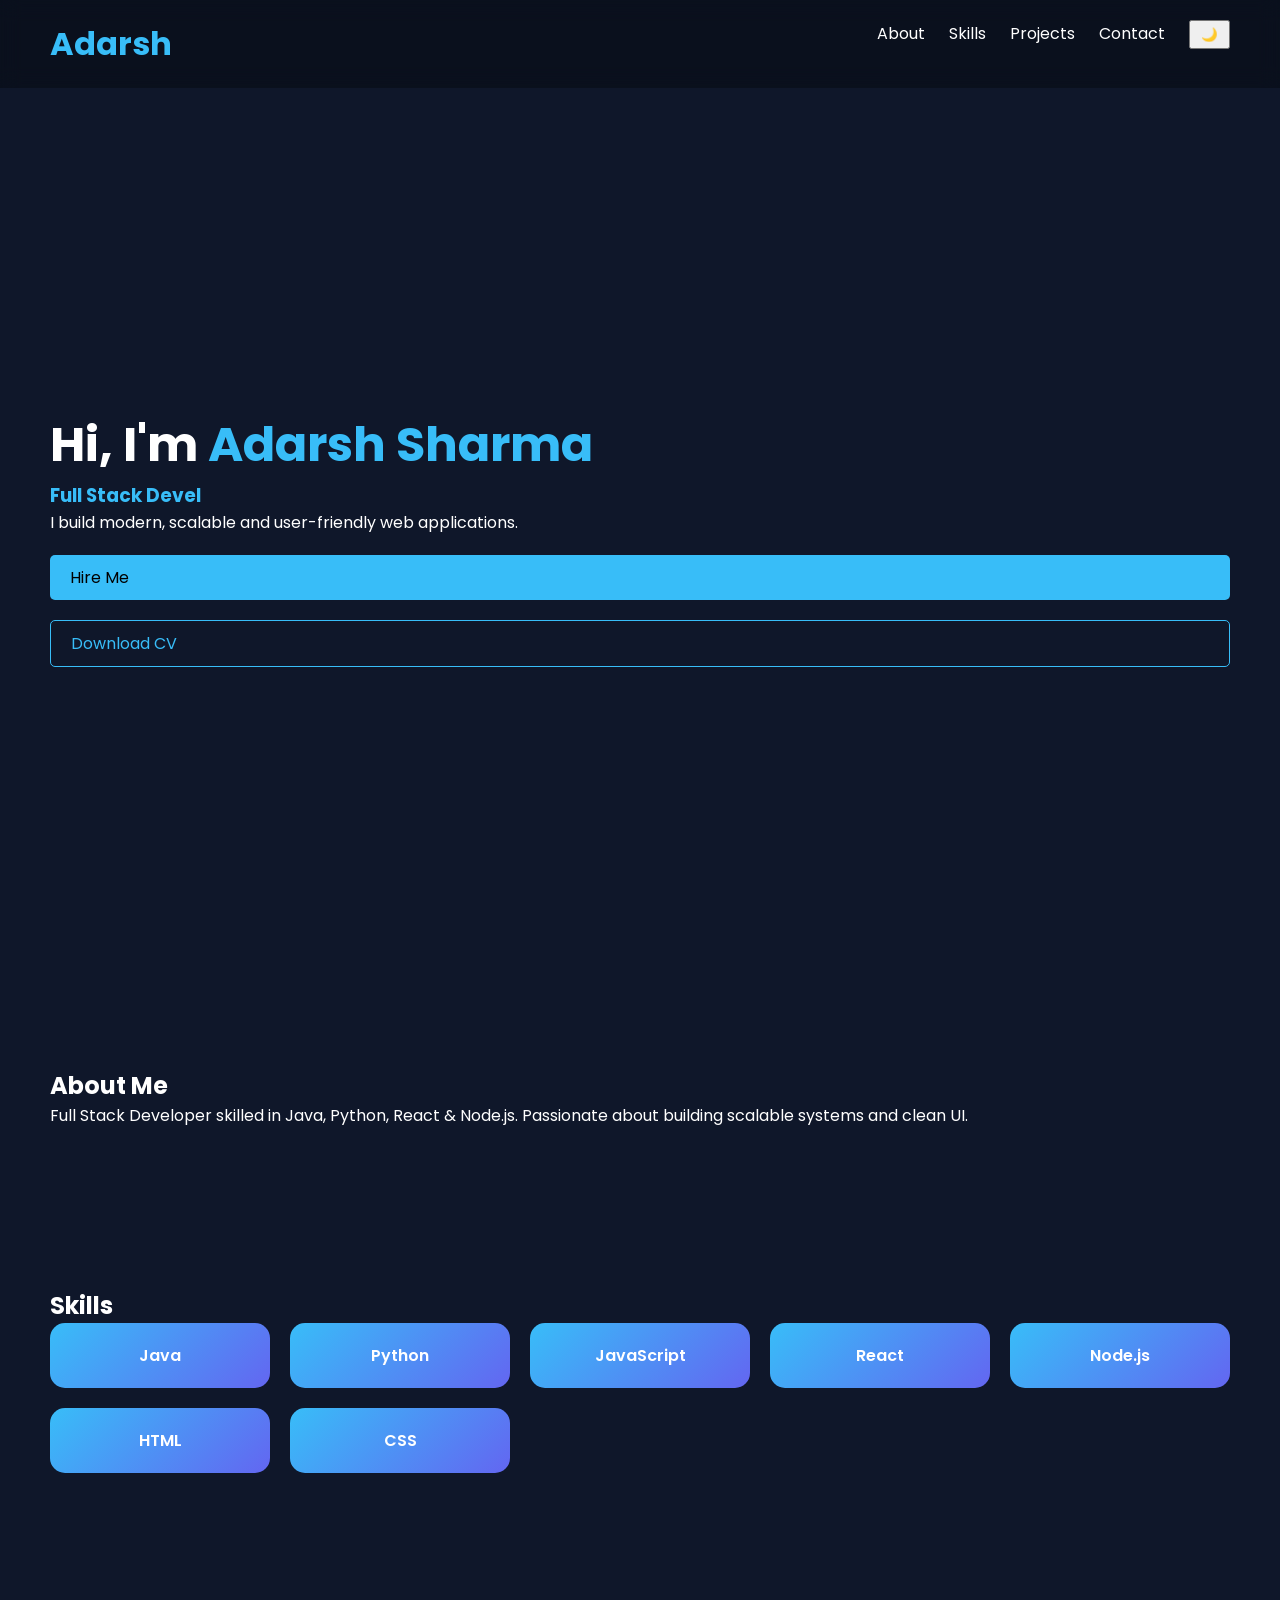
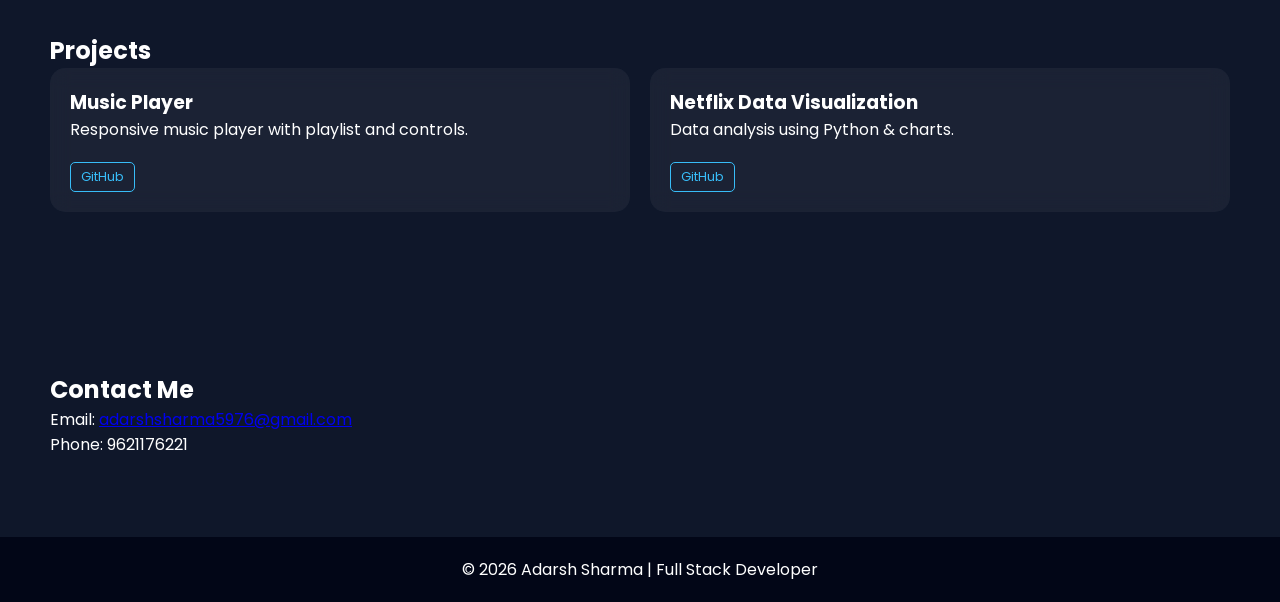
<file: index.html>
<!DOCTYPE html>
<html lang="en">
<head>
  <meta charset="UTF-8" />
  <meta name="viewport" content="width=device-width, initial-scale=1.0" />
  <title>Adarsh Sharma | Full Stack Developer</title>
  <link rel="stylesheet" href="styles.css">
  <link href="https://fonts.googleapis.com/css2?family=Poppins:wght@300;400;600;700&display=swap" rel="stylesheet">
</head>
<body>
  <header>
    <h1>Adarsh</h1>
    <nav>
      <a href="#about">About</a>
      <a href="#skills">Skills</a>
      <a href="#projects">Projects</a>
      <a href="#contact">Contact</a>
      <button id="themeToggle">🌙</button>
    </nav>
  </header>

  <section class="hero">
    <h2>Hi, I'm <span>Adarsh Sharma</span></h2>
    <h3><span id="typing"></span></h3>
    <p>I build modern, scalable and user-friendly web applications.</p>
    <a href="#contact" class="btn">Hire Me</a>
    <a href="resume.pdf" download class="btn outline">Download CV</a>
  </section>

  <section id="about" class="fade">
    <h2>About Me</h2>
    <p>Full Stack Developer skilled in Java, Python, React & Node.js. Passionate about building scalable systems and clean UI.</p>
  </section>

  <section id="skills" class="fade">
    <h2>Skills</h2>
    <div class="skills">
      <div class="card skill">Java</div>
      <div class="card skill">Python</div>
      <div class="card skill">JavaScript</div>
      <div class="card skill">React</div>
      <div class="card skill">Node.js</div>
      <div class="card skill">HTML</div>
      <div class="card skill">CSS</div>
    </div>
  </section>

  <section id="projects" class="fade">
    <h2>Projects</h2>
    <div class="projects">
      <div class="card">
        <h3>Music Player</h3>
        <p>Responsive music player with playlist and controls.</p>
        <a href="#" class="btn small outline">GitHub</a>
      </div>
      <div class="card">
        <h3>Netflix Data Visualization</h3>
        <p>Data analysis using Python & charts.</p>
        <a href="#" class="btn small outline">GitHub</a>
      </div>
    </div>
  </section>

  <section id="contact" class="fade">
    <h2>Contact Me</h2>
    <p>Email: <a href="mailto:adarshsharma5976@gmail.com">adarshsharma5976@gmail.com</a></p>
    <p>Phone: 9621176221</p>
  </section>

  <footer>
    <p>© 2026 Adarsh Sharma | Full Stack Developer</p>
  </footer>

  <script>
    const text = "Full Stack Developer";
    let i = 0;
    function typing(){
      if(i < text.length){
        document.getElementById("typing").innerHTML += text.charAt(i);
        i++;
        setTimeout(typing, 100);
      }
    }
    typing();

    document.querySelectorAll('a').forEach(anchor => {
      anchor.addEventListener('click', function(e) {
        if(this.getAttribute('href').startsWith('#')){
          e.preventDefault();
          document.querySelector(this.getAttribute('href')).scrollIntoView({ behavior: 'smooth' });
        }
      });
    });

    document.getElementById("themeToggle").onclick = () => {
      document.body.classList.toggle("light");
    }

    const faders = document.querySelectorAll('.fade');
    window.addEventListener('scroll', () => {
      faders.forEach(el => {
        const top = el.getBoundingClientRect().top;
        if(top < window.innerHeight - 100){
          el.classList.add('show');
        }
      });
    });
  </script>
</body>
</html>
</file>
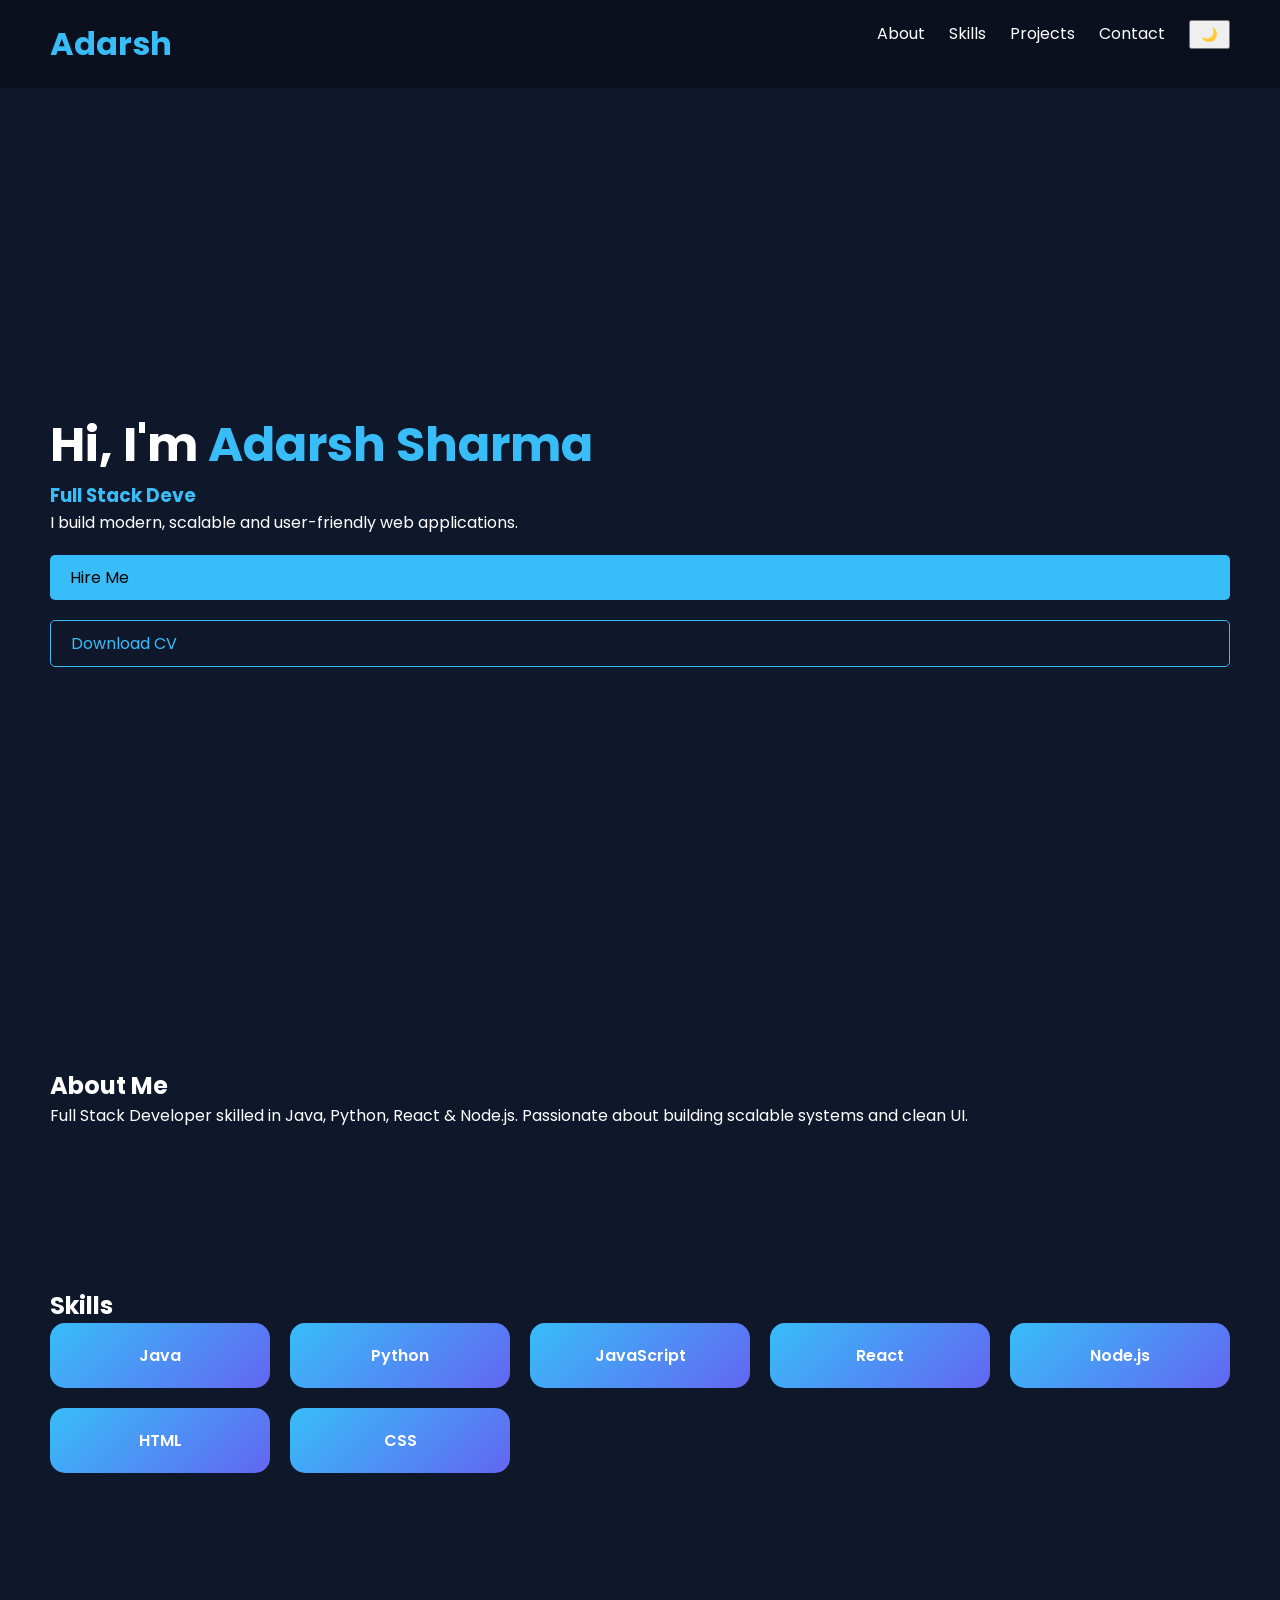
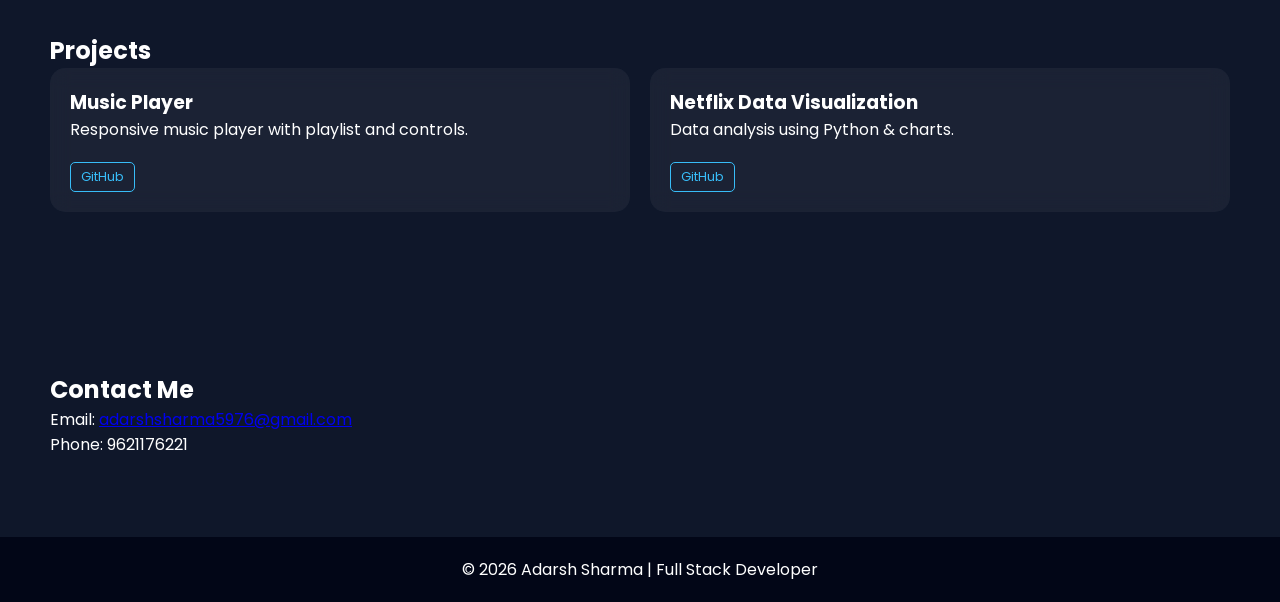
<file: myPortfolio.html>
<!DOCTYPE html>
<html lang="en">
<head>
  <meta charset="UTF-8" />
  <meta name="viewport" content="width=device-width, initial-scale=1.0" />
  <title>Adarsh Sharma | Full Stack Developer</title>
  <link rel="stylesheet" href="myPortfolio.css">
  <link href="https://fonts.googleapis.com/css2?family=Poppins:wght@300;400;600;700&display=swap" rel="stylesheet">
</head>
<body>
  <header>
    <h1>Adarsh</h1>
    <nav>
      <a href="#about">About</a>
      <a href="#skills">Skills</a>
      <a href="#projects">Projects</a>
      <a href="#contact">Contact</a>
      <button id="themeToggle">🌙</button>
    </nav>
  </header>

  <section class="hero">
    <h2>Hi, I'm <span>Adarsh Sharma</span></h2>
    <h3><span id="typing"></span></h3>
    <p>I build modern, scalable and user-friendly web applications.</p>
    <a href="#contact" class="btn">Hire Me</a>
    <a href="resume.pdf" download class="btn outline">Download CV</a>
  </section>

  <section id="about" class="fade">
    <h2>About Me</h2>
    <p>Full Stack Developer skilled in Java, Python, React & Node.js. Passionate about building scalable systems and clean UI.</p>
  </section>

  <section id="skills" class="fade">
    <h2>Skills</h2>
    <div class="skills">
      <div class="card skill">Java</div>
      <div class="card skill">Python</div>
      <div class="card skill">JavaScript</div>
      <div class="card skill">React</div>
      <div class="card skill">Node.js</div>
      <div class="card skill">HTML</div>
      <div class="card skill">CSS</div>
    </div>
  </section>

  <section id="projects" class="fade">
    <h2>Projects</h2>
    <div class="projects">
      <div class="card">
        <h3>Music Player</h3>
        <p>Responsive music player with playlist and controls.</p>
        <a href="#" class="btn small outline">GitHub</a>
      </div>
      <div class="card">
        <h3>Netflix Data Visualization</h3>
        <p>Data analysis using Python & charts.</p>
        <a href="#" class="btn small outline">GitHub</a>
      </div>
    </div>
  </section>

  <section id="contact" class="fade">
    <h2>Contact Me</h2>
    <p>Email: <a href="mailto:adarshsharma5976@gmail.com">adarshsharma5976@gmail.com</a></p>
    <p>Phone: 9621176221</p>
  </section>

  <footer>
    <p>© 2026 Adarsh Sharma | Full Stack Developer</p>
  </footer>

  <script>
    const text = "Full Stack Developer";
    let i = 0;
    function typing(){
      if(i < text.length){
        document.getElementById("typing").innerHTML += text.charAt(i);
        i++;
        setTimeout(typing, 100);
      }
    }
    typing();

    document.querySelectorAll('a').forEach(anchor => {
      anchor.addEventListener('click', function(e) {
        if(this.getAttribute('href').startsWith('#')){
          e.preventDefault();
          document.querySelector(this.getAttribute('href')).scrollIntoView({ behavior: 'smooth' });
        }
      });
    });

    document.getElementById("themeToggle").onclick = () => {
      document.body.classList.toggle("light");
    }

    const faders = document.querySelectorAll('.fade');
    window.addEventListener('scroll', () => {
      faders.forEach(el => {
        const top = el.getBoundingClientRect().top;
        if(top < window.innerHeight - 100){
          el.classList.add('show');
        }
      });
    });
  </script>
</body>
</html>
</file>
<file: styles.css>
* { margin: 0; padding: 0; box-sizing: border-box; }
body { font-family: 'Poppins', sans-serif; background: #0f172a; color: #fff; transition: 0.3s; }

body.light { background: #f1f5f9; color: #000; }

header {
  display: flex; justify-content: space-between; padding: 20px 50px;
  background: rgba(0,0,0,0.3); position: sticky; top: 0; backdrop-filter: blur(10px);
}

header h1 { color: #38bdf8; }
nav a { margin-left: 20px; color: inherit; text-decoration: none; }
nav button { margin-left: 20px; padding: 5px 10px; }

section { padding: 80px 50px; }

.hero { height: 100vh; display: flex; flex-direction: column; justify-content: center; }
.hero h2 { font-size: 3rem; }
.hero span { color: #38bdf8; }

.btn {
  display: inline-block; margin-top: 20px; padding: 10px 20px;
  background: #38bdf8; color: #000; border-radius: 5px; text-decoration: none;
}

.btn.outline { background: transparent; border: 1px solid #38bdf8; color: #38bdf8; }
.btn.small { padding: 5px 10px; font-size: 0.8rem; }

.skills, .projects {
  display: grid; grid-template-columns: repeat(auto-fit, minmax(200px, 1fr)); gap: 20px;
}

.card {
  background: rgba(255,255,255,0.05);
  padding: 20px; border-radius: 15px;
  backdrop-filter: blur(10px);
  transition: 0.3s;
}

.skill {
  background: linear-gradient(135deg, #38bdf8, #6366f1);
  color: #fff;
  text-align: center;
  font-weight: 600;
}

.card:hover { transform: translateY(-10px) scale(1.02); }

form { display: flex; flex-direction: column; gap: 10px; }

footer { text-align: center; padding: 20px; background: #020617; }

.fade { opacity: 0; transform: translateY(40px); transition: 0.6s; }
.fade.show { opacity: 1; transform: translateY(0); }

@media(max-width: 768px){
  header { flex-direction: column; }
}
</file>
<file: myPortfolio.css>
* { margin: 0; padding: 0; box-sizing: border-box; }
body { font-family: 'Poppins', sans-serif; background: #0f172a; color: #fff; transition: 0.3s; }

body.light { background: #f1f5f9; color: #000; }

header {
  display: flex; justify-content: space-between; padding: 20px 50px;
  background: rgba(0,0,0,0.3); position: sticky; top: 0; backdrop-filter: blur(10px);
}

header h1 { color: #38bdf8; }
nav a { margin-left: 20px; color: inherit; text-decoration: none; }
nav button { margin-left: 20px; padding: 5px 10px; }

section { padding: 80px 50px; }

.hero { height: 100vh; display: flex; flex-direction: column; justify-content: center; }
.hero h2 { font-size: 3rem; }
.hero span { color: #38bdf8; }

.btn {
  display: inline-block; margin-top: 20px; padding: 10px 20px;
  background: #38bdf8; color: #000; border-radius: 5px; text-decoration: none;
}

.btn.outline { background: transparent; border: 1px solid #38bdf8; color: #38bdf8; }
.btn.small { padding: 5px 10px; font-size: 0.8rem; }

.skills, .projects {
  display: grid; grid-template-columns: repeat(auto-fit, minmax(200px, 1fr)); gap: 20px;
}

.card {
  background: rgba(255,255,255,0.05);
  padding: 20px; border-radius: 15px;
  backdrop-filter: blur(10px);
  transition: 0.3s;
}

.skill {
  background: linear-gradient(135deg, #38bdf8, #6366f1);
  color: #fff;
  text-align: center;
  font-weight: 600;
}

.card:hover { transform: translateY(-10px) scale(1.02); }

form { display: flex; flex-direction: column; gap: 10px; }

footer { text-align: center; padding: 20px; background: #020617; }

.fade { opacity: 0; transform: translateY(40px); transition: 0.6s; }
.fade.show { opacity: 1; transform: translateY(0); }

@media(max-width: 768px){
  header { flex-direction: column; }
}
</file>
